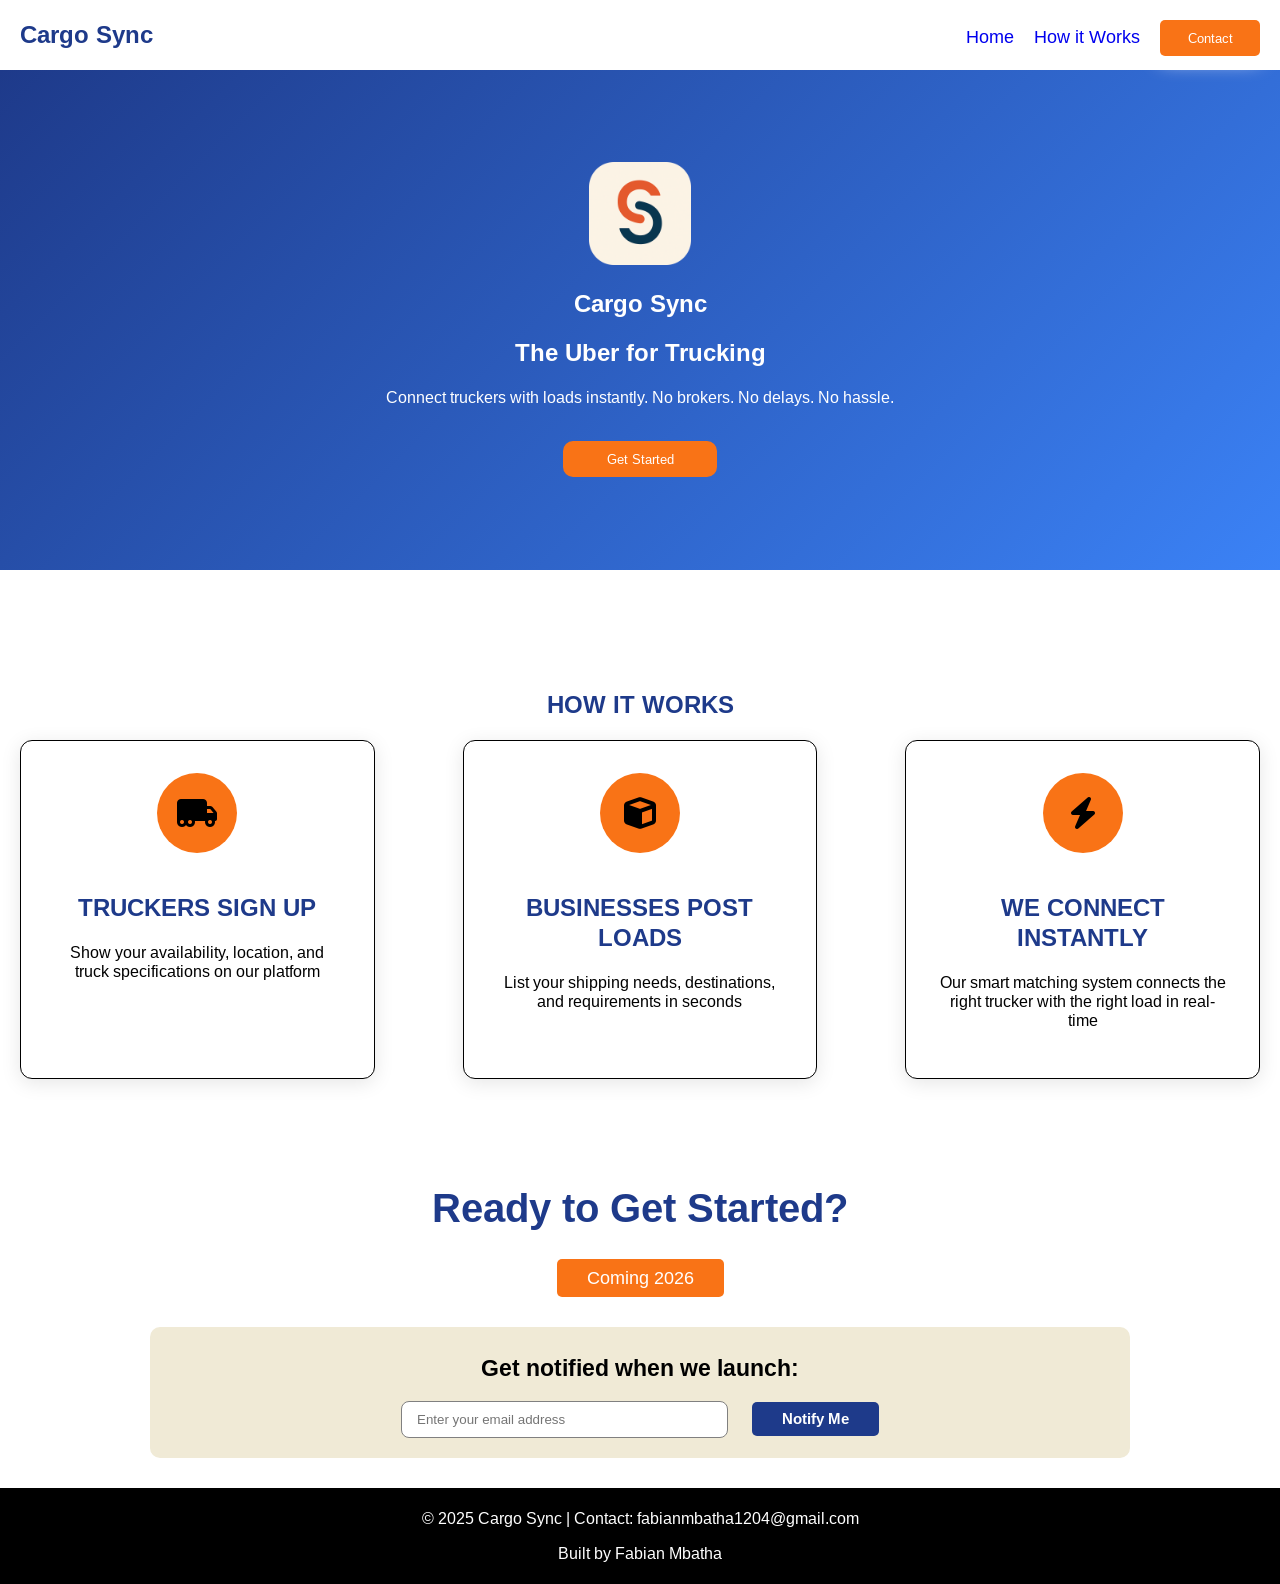
<file: Landing_Page.html>
<!DOCTYPE html>
<html lang="en">
<head>
    <meta charset="UTF-8">
    <meta name="viewport" content="width=device-width, initial-scale=1.0">
    <title>Cargo-Sync</title>
    <link rel="stylesheet" href="./Landing_Page.css">
    <link rel="icon" href="./Assets/CargoSyncLogo.png">
    <link rel="preconnect" href="https://fonts.googleapis.com">
<link rel="preconnect" href="https://fonts.gstatic.com" crossorigin>
<link href="https://fonts.googleapis.com/css2?family=Arimo:ital,wght@0,400..700;1,400..700&display=swap" rel="stylesheet">
<link rel="stylesheet" 
      href="https://cdnjs.cloudflare.com/ajax/libs/font-awesome/6.4.0/css/all.min.css">
</head>
<body>
    <nav>
        <div class="nav-items">
        <h1>Cargo Sync</h1>
        <div class="right-navbar">
            <a href="#home">Home</a>
            <a href="#how-it-works">How it Works</a>
            <a href="#contact"><button>Contact</button></a>
        </div>
        </div>
    </nav>
    <div class="hero-section" id="home">
        <section>
            <img src="./Assets/CargoSyncLogo.png" alt="Cargo Sync Logo">
            <h1>Cargo Sync</h1>
            <h2>The Uber for Trucking</h2>
            <p>Connect truckers with loads instantly. No brokers. No delays. No hassle.</p>
            <a href="#how-it-works"><button>Get Started</button></a>
        </section>
    </div>
    <section class="how-it-works" id="how-it-works">
        <h1>HOW IT WORKS</h1>
        <div class="steps">
            <div class="step">
               <i class="fa-solid fa-truck-moving"></i> 
               <h1>TRUCKERS SIGN UP</h1>
               <p>Show your availability, location, and truck specifications on our platform</p>
            </div>
            <div class="step">
               <i class="fa-solid fa-cube"></i>
               <h1>BUSINESSES POST LOADS</h1>
               <p>List your shipping needs, destinations, and requirements in seconds</p>
            </div>
            <div class="step">
               <i class="fa-solid fa-bolt"></i> 
               <h1>WE CONNECT INSTANTLY</h1>
               <p>Our smart matching system connects the right trucker with the right load in real-time</p>
            </div>
        </div>
    </section>
    <div class="release">
        <h1>Ready to Get Started?</h1>
        <a href="#contact"><button>Coming 2026</button></a>
    </div>

    <div class="final-cta" id="contact">
        <h2>Get notified when we launch:</h2>
        <form action="https://formspree.io/f/mvgwkvqk" method="post">
            <input type="email" placeholder="Enter your email address" required>
            <button type="submit">Notify Me</button>
        </form>
    </div>

    <footer>
        <p>&copy; 2025 Cargo Sync | Contact: fabianmbatha1204@gmail.com</p>
        <p>Built by Fabian Mbatha</p>
    </footer>
</body>
</html>
</file>
<file: Landing_Page.css>
* {
    font-family: "Arimo", sans-serif;
}

body {
    padding: 0;
    margin: 0;
    box-sizing: border-box;
}

a {
    text-decoration: none;
}

.nav-items {
    display: flex;
    align-items: baseline;
    justify-content: space-between;
    padding: 0 20px;
    background-color: white;
    border-radius: 10px;
}

.nav-items h1 {
    color: #1e3a8a;
}

.right-navbar {
    display: flex;
    justify-content: right;
    align-items: baseline;
    gap: 20px;
    font-size: large;
}

.right-navbar button {
    padding: 10px;
    width: 100px;
    background-color: #f97316;
    color: white;
    border: none;
    border-radius: 5px;
    box-shadow: 0 4px 20px;
    transition: transform 0.3s ease;
}

.right-navbar button:hover {
    transform: translateY(-5px);
    cursor: pointer;
}

.hero-section {
    background: linear-gradient(135deg, #1e3a8a 0%, #3b82f6 100%);
    color: white;
    display: flex;
    justify-content: center;
    text-align: center;
    align-items: center;
    height: 500px;
}

.hero-section img {
    width: 10%;
    border-radius: 10px;
}

.hero-section button {
    padding: 10px;
    width: 15%;
    background-color: #f97316;
    color: white;
    border-radius: 10px;
    border: none;
    margin-top: 18px;
    transition: transform 0.3s ease;
}

.hero-section button:hover {
    transform: translateY(-5px);
    cursor: pointer;
}

.how-it-works {
    padding: 80px 0;
}

.how-it-works h1 {
    color: #1e3a8a;
    margin-top: 40px;
    text-align: center;
}

.steps {
    display: grid;
    grid-template-columns: repeat(auto-fit, minmax(300px, 1fr));
    gap: 3rem;
}

.step {
    text-align: center;
    padding: 2rem;
    background-color: white;
    border-radius: 12px;
    box-shadow: 0 4px 20px rgba(0, 0, 0, 0.1);
    transition: transform 0.3s ease;
    border: 1px black solid;
    margin-left: 20px;
    margin-right: 20px;
}

.step:hover {
    transform: translateY(-10px);
}

.step i {
    width: 80px;
    height: 80px;
    background: #f97316;
    border-radius: 50%;
    display: flex;
    align-items: center;
    justify-content: center;
    margin: 0 auto 1.5rem;
    font-size: 2rem;
}

.release {
    text-align: center;
}

.release h1 {
    color: #1e3a8a;
    font-size: 2.5rem;
}

.release button {
    font-size: large;
    padding: 8px 30px;
    background-color: #f97316;
    border: none;
    border-radius: 5px;
    color: white;
    transition: transform 0.3s ease;
}

.release button:hover {
    transform: translateY(-5px);
    cursor: pointer;
}

.final-cta {
    background: #F0EAD6;
    margin: 30px 150px;
    text-align: center;
    padding: 8px 0;
    font-size: 15px;
    border-radius: 10px;
    padding-bottom: 20px;
}

.final-cta input {
    padding-top: 10px;
    padding-bottom: 10px;
    padding-left: 15px;
    padding-right: 10px;
    border: 1px grey solid;
    border-radius: 8px;
    margin-right: 20px;
    width: 300px;
    font-family:Verdana, Geneva, Tahoma, sans-serif;
}

.final-cta input:focus {
    outline: none;
    border-color: #1e3a8a;
}

.final-cta button {
    font-size: 15px;
    padding: 8px 30px;
    background-color:#1e3a8a;
    border: none;
    border-radius: 5px;
    color: white;
    font-weight: bold;
}

.final-cta button:hover {
    cursor: pointer;
}

footer {
    margin: 0 auto;
    padding: 5px 20px;
    color: white;
    background: black;
    text-align: center;
}
</file>
